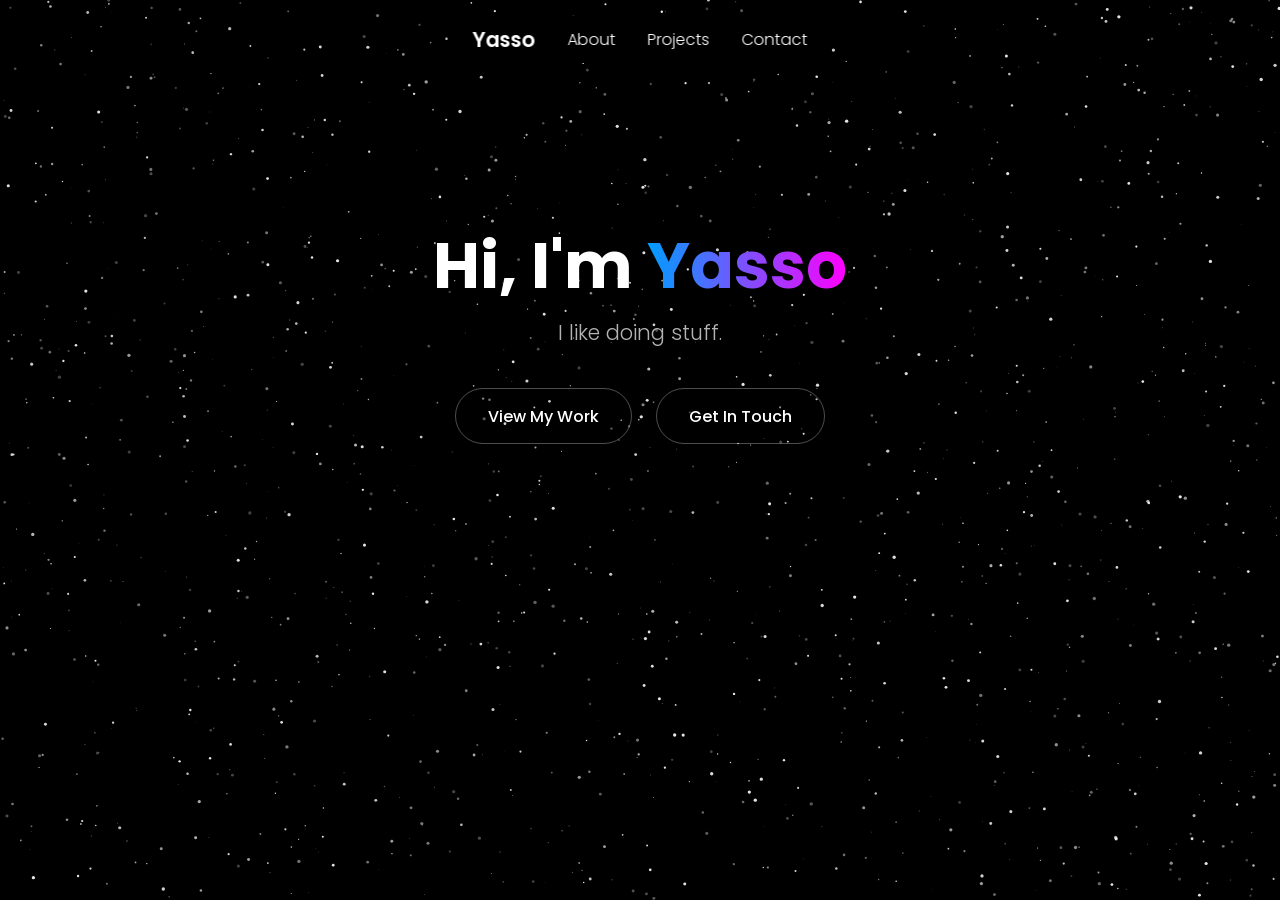
<file: index.html>
<!DOCTYPE html>
<html lang="en">
<head>
    <meta charset="UTF-8">
    <meta name="viewport" content="width=device-width, initial-scale=1.0">
    <title>Main | Yasso</title>
<!-- Discord Meta Tags -->
    <meta property="og:title" content="Yasso's Portfolio">
    <meta property="og:description" content="Check out my website!">
    <meta property="og:url" content="https://yassogaming.github.io/website-test/">
    
    <link rel="stylesheet" href="style.css">
    <link rel="stylesheet" href="https://cdnjs.cloudflare.com/ajax/libs/font-awesome/6.6.0/css/all.min.css">
    <link rel="preconnect" href="https://fonts.googleapis.com">
    <link rel="preconnect" href="https://fonts.gstatic.com" crossorigin>
    <link href="https://fonts.googleapis.com/css2?family=Poppins:wght@300;400;500;600;700&display=swap" rel="stylesheet">
</head>
<body>

    <header class="header">
        <a href="#" class="logo"><span>Yasso</span></a>

        <ul class="nav-links">
            <li><a href="about.html">About</a></li>
            <li><a href="projects.html">Projects</a></li>
            <li><a href="contact.html">Contact</a></li>
        </ul>

        <i class="fa-solid fa-bars" id="menu-icon"></i>
    </header>

    <section class="hero">
        <div class="hero-content">
            <h1>Hi, I'm <span class="highlight">Yasso</span></h1>
            <p>I like doing stuff.</p>
            <div class="hero-buttons">
                <a href="projects.html" class="btn-primary">View My Work</a>
                <a href="contact.html" class="btn-secondary">Get In Touch</a>
            </div>
        </div>
    </section>

    <script src="script.js"></script>
</body>
</html>

    <script src="script.js"></script>
</body>
</html>
</file>
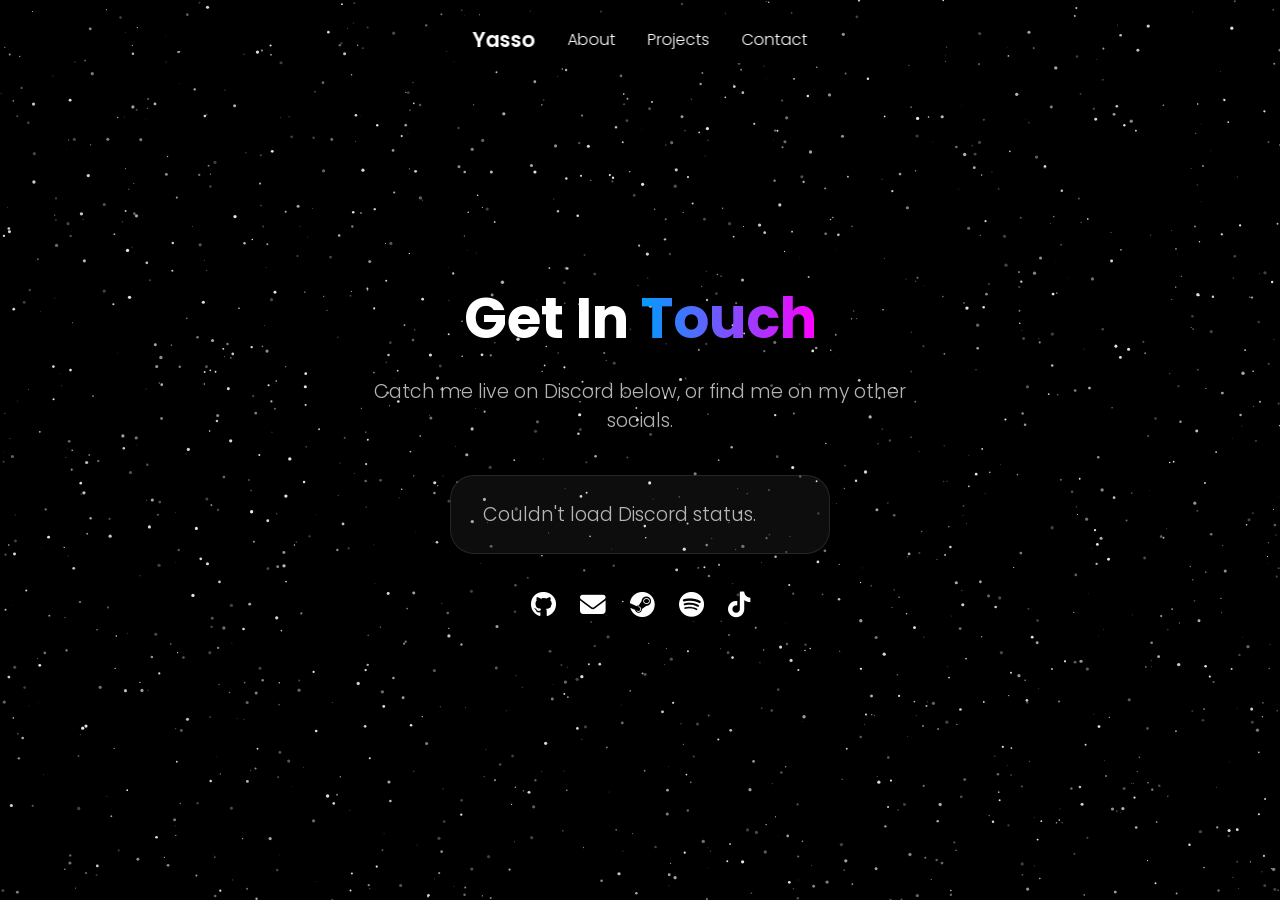
<file: contact.html>
<!DOCTYPE html>
<html lang="en">
<head>
    <meta property="og:title" content="Yasso's Portfolio">
    <meta property="og:description" content="Check out my website!">
    <meta property="og:url" content="https://yassogaming.github.io/website-test/">
    <meta charset="UTF-8">
    <meta name="viewport" content="width=device-width, initial-scale=1.0">
    <title>Contact | Yasso</title>
    <link rel="stylesheet" href="style.css">
    <link rel="stylesheet" href="https://cdnjs.cloudflare.com/ajax/libs/font-awesome/6.6.0/css/all.min.css">
    <link rel="preconnect" href="https://fonts.googleapis.com">
    <link rel="preconnect" href="https://fonts.gstatic.com" crossorigin>
    <link href="https://fonts.googleapis.com/css2?family=Poppins:wght@300;400;500;600;700&display=swap" rel="stylesheet">
</head>
<body>

    <header class="header">
        <a href="index.html" class="logo"><span>Yasso</span></a>

        <ul class="nav-links">
            <li><a href="about.html">About</a></li>
            <li><a href="projects.html">Projects</a></li>
            <li><a href="contact.html">Contact</a></li>
        </ul>

        <i class="fa-solid fa-bars" id="menu-icon"></i>
    </header>

    <section class="page-content">
        <div class="page-content-inner">
            <h1>Get In <span class="highlight">Touch</span></h1>
            <p>Catch me live on Discord below, or find me on my other socials.</p>

            <div id="discord-card" class="discord-card">
                <p>Loading Discord status...</p>
            </div>

            <div class="social-links">
                <a href="https://github.com/YassoGaming" target="_blank"><i class="fa-brands fa-github"></i></a>
                <a href="mailto:mochkcafe@gmail.com"><i class="fa-solid fa-envelope"></i></a>
                <a href="https://steamcommunity.com/profiles/76561198933346447/" target="_blank"><i class="fa-brands fa-steam"></i></a>
                <a href="https://open.spotify.com/user/pl5wv84n96ql6d0cs1lqus9gw" target="_blank"><i class="fa-brands fa-spotify"></i></a>
                <a href="https://www.tiktok.com/@yassoegy1" target="_blank"><i class="fa-brands fa-tiktok"></i></a>
            </div>
        </div>
    </section>

    <script src="script.js"></script>
</body>
</html>
</file>
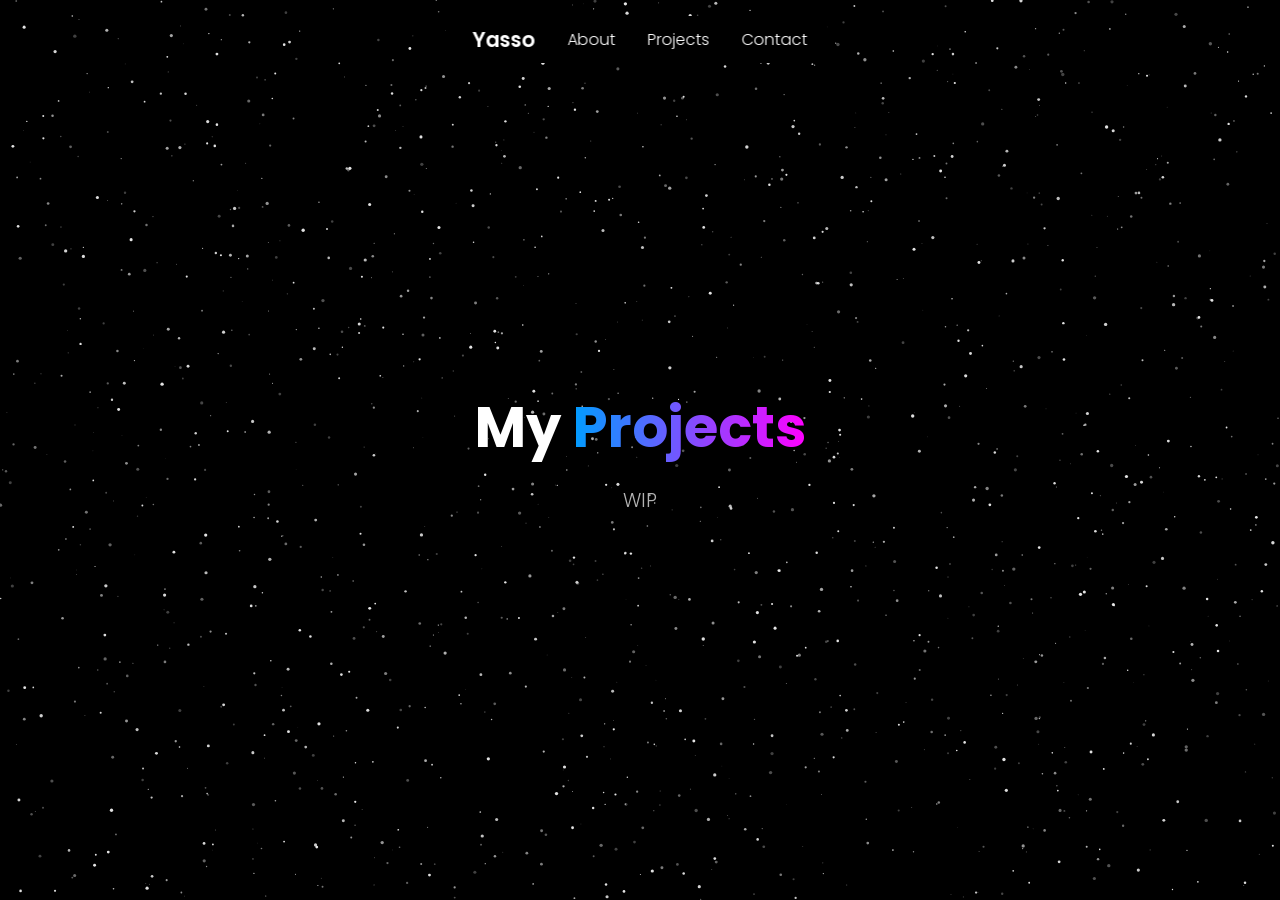
<file: projects.html>
<!DOCTYPE html>
<html lang="en">
<head>
    <meta charset="UTF-8">
    <meta name="viewport" content="width=device-width, initial-scale=1.0">
    <meta property="og:title" content="Yasso's Portfolio">
    <meta property="og:description" content="Check out my website!">
    <meta property="og:url" content="https://yassogaming.github.io/website-test/">
    <title>Projects | Yasso</title>
    <link rel="stylesheet" href="style.css">
    <link rel="stylesheet" href="https://cdnjs.cloudflare.com/ajax/libs/font-awesome/6.6.0/css/all.min.css">
    <link rel="preconnect" href="https://fonts.googleapis.com">
    <link rel="preconnect" href="https://fonts.gstatic.com" crossorigin>
    <link href="https://fonts.googleapis.com/css2?family=Poppins:wght@300;400;500;600;700&display=swap" rel="stylesheet">
</head>
<body>

    <header class="header">
        <a href="index.html" class="logo"><span>Yasso</span></a>

        <ul class="nav-links">
            <li><a href="about.html">About</a></li>
            <li><a href="projects.html">Projects</a></li>
            <li><a href="contact.html">Contact</a></li>
        </ul>

        <i class="fa-solid fa-bars" id="menu-icon"></i>

    </header>

    <section class="page-content">
        <div class="page-content-inner">
            <h1>My <span class="highlight">Projects</span></h1>
            <p>WIP</p>
        </div>
    </section>

    <script src="script.js"></script>
</body>
</html>
</file>
<file: style.css>
*{
    margin: 0;
    padding: 0;
    box-sizing: border-box;
    font-family: 'Poppins';
    text-decoration: none;
    scroll-behavior: smooth;
    list-style: none;

}

header{
    position: fixed;
    top: 1rem;
    left: 50%;
    transform: translateX(-50%);
    display: flex;
    align-items: center;
    justify-content: center;
    gap: 2rem;
    background-color: rgb(0, 0, 0);
    backdrop-filter: blur(8px);
    color: white;
    padding: 0.5rem 1.5rem;
    border-radius: 3rem;
    z-index: 1000;
}
.logo{
    color: white;
    font-size: 1.3rem;
    font-weight: 600;
    text-wrap: nowrap;
    transition: 0.3s ease-in-out;
}
.logo:hover{
    transform: scale(1.1);

}
.nav-links{
    display: flex;
    gap: 2rem;
}
li a{
    position: relative;
    color: white;
    font-weight: 300;

}
li a::before{
    position: absolute;
    content: '';
    width: 0;
    left: 0;
    height: 5px;
    top: 25px;
    border-radius: 1rem;
    transition: 0.3s ease-in-out;
    background: linear-gradient(to right,rgb(0, 157, 255), rgb(255,0,255));
}
li a:hover::before{
    width: 100%;

}
.visit-btn{
    padding: 0.9rem 2rem;
    border-radius: 3rem;
    border: 1px solid rgba(0, 0, 0, 0.3);
    color: rgb(0, 0, 0);
    font-weight: 500;
    transition: 0.3s ease-in-out;
}
.visit-btn:hover{
    transform: scale(1.05);
    box-shadow: 0 6px 25px rgba(255, 0, 255, 0.5);
}
#menu-icon{
    font-size: 2rem;
    display: none;
}

body{
    background-color: #000000; 
    overflow-x: hidden;
}

.wave-container{
    position: fixed;
    bottom: 0;
    left: 0;
    width: 100%;
    height: 60vh; 
    z-index: -1; 
    pointer-events: auto; 
}

#wave-canvas{
    display: block;
    width: 100%;
    height: 100%;
}

.hero{
    height: 75vh;
    display: flex;
    align-items: center;
    justify-content: center;
    text-align: center;
    padding: 10rem 6rem 10rem; 
    width: 100%;
    box-sizing: border-box;
}

.hero-content{
    opacity: 0;
    transform: translateY(40px);
    animation: fadeInUp 0.8s ease-out forwards;
    animation-delay: 0.2s;
}

.hero-content h1{
    font-size: 4rem;
    font-weight: 700;
    color: white;
    margin-bottom: 1rem;
    line-height: 1.1;
}

.highlight{
    background: linear-gradient(to right, rgb(0, 157, 255), rgb(255, 0, 255));
    -webkit-background-clip: text;
    -webkit-text-fill-color: transparent;
    background-clip: text;
}

.hero-content p{
    font-size: 1.3rem;
    color: rgba(255, 255, 255, 0.7);
    margin-bottom: 2.5rem;
    font-weight: 300;
}

.hero-buttons{
    display: flex;
    gap: 1.5rem;
    justify-content: center;
}

.btn-primary{
    padding: 0.9rem 2rem;
    border-radius: 3rem;
    border: 1px solid rgba(255, 255, 255, 0.3);
    color: white;
    font-weight: 500;
    transition: 0.3s ease-in-out;
}

.btn-primary:hover{
    transform: scale(1.05);
    box-shadow: 0 6px 25px rgba(255, 0, 255, 0.5);
}

.btn-secondary{
    padding: 0.9rem 2rem;
    border-radius: 3rem;
    border: 1px solid rgba(255, 255, 255, 0.3);
    color: white;
    font-weight: 500;
    transition: 0.3s ease-in-out;
}

.btn-secondary:hover{
    transform: scale(1.05);
    box-shadow: 0 6px 25px rgba(255, 0, 255, 0.5);
}

@keyframes fadeInUp{
    to{
        opacity: 1;
        transform: translateY(0);
    }
}

.btn-primary, .btn-secondary{
    white-space: nowrap;
}

.page-content{
    min-height: 100vh;
    display: flex;
    align-items: center;
    justify-content: center;
    text-align: center;
    padding: 6rem 2rem;
}

.page-content-inner h1{
    font-size: 3.5rem;
    font-weight: 700;
    color: white;
    margin-bottom: 1rem;
}

.page-content-inner p{
    font-size: 1.2rem;
    color: rgba(255, 255, 255, 0.7);
    font-weight: 300;
    max-width: 600px;
    margin: 0 auto;
}

.discord-card{
    background: rgba(255, 255, 255, 0.05);
    border: 1px solid rgba(255, 255, 255, 0.1);
    border-radius: 1.5rem;
    padding: 1.5rem 2rem;
    max-width: 380px;
    margin: 2.5rem auto 0;
    text-align: left;
}

.discord-header{
    display: flex;
    align-items: center;
    gap: 1rem;
}

.avatar-wrapper{
    position: relative;
    flex-shrink: 0;
}

.discord-avatar{
    width: 56px;
    height: 56px;
    border-radius: 50%;
    display: block;
}

.status-dot{
    position: absolute;
    bottom: -2px;
    right: -2px;
    width: 16px;
    height: 16px;
    border-radius: 50%;
    border: 3px solid #0d0d0d;
}

.discord-username{
    color: white;
    font-weight: 600;
    font-size: 1.1rem;
}

.discord-tag{
    color: rgba(255, 255, 255, 0.5);
    font-size: 0.9rem;
    font-weight: 300;
}

.discord-activity{
    display: flex;
    align-items: center;
    gap: 0.8rem;
    margin-top: 1rem;
    padding-top: 1rem;
    border-top: 1px solid rgba(255, 255, 255, 0.1);
}

.activity-icon{
    width: 40px;
    height: 40px;
    border-radius: 0.5rem;
}

.activity-name{
    color: white;
    font-weight: 500;
    font-size: 0.95rem;
}

.activity-details{
    color: rgba(255, 255, 255, 0.6);
    font-size: 0.85rem;
    font-weight: 300;
}

.social-links{
    display: flex;
    gap: 1.5rem;
    justify-content: center;
    margin-top: 2rem;
}

.social-links a{
    color: white;
    font-size: 1.6rem;
    transition: 0.3s ease-in-out;
}

.social-links a:hover{
    color: transparent;
    background: linear-gradient(to right, rgb(0, 157, 255), rgb(255, 0, 255));
    -webkit-background-clip: text;
    background-clip: text;
    transform: scale(1.1);
}

.about-page{
    padding-top: 10rem;
    align-items: flex-start;
}

.about-inner{
    max-width: 900px;
    display: flex;
    gap: 4rem;
    text-align: left;
    align-items: flex-start;
}

.about-left{
    flex: 1;
    min-width: 280px;
}

.about-right{
    flex: 1;
    min-width: 220px;
    padding-top: 0.5rem;
}

.about-avatar{
    width: 90px;
    height: 90px;
    border-radius: 50%;
    border: 3px solid transparent;
    background: linear-gradient(#0d0d0d, #0d0d0d) padding-box,
                linear-gradient(to right, rgb(0, 157, 255), rgb(255, 0, 255)) border-box;
    margin-bottom: 1.5rem;
}

.about-left h1{
    font-size: 2.8rem;
    font-weight: 700;
    color: white;
    margin-bottom: 1rem;
    line-height: 1.1;
}

.about-left p{
    font-size: 1.1rem;
    color: rgba(255, 255, 255, 0.7);
    font-weight: 300;
    line-height: 1.6;
}

.about-right h2{
    color: white;
    font-size: 1rem;
    font-weight: 500;
    text-transform: uppercase;
    letter-spacing: 0.05em;
    margin-bottom: 1.2rem;
    opacity: 0.6;
}

.skills-list{
    display: flex;
    flex-direction: column;
    gap: 0.8rem;
}

.skill-tag{
    display: flex;
    align-items: center;
    gap: 0.7rem;
    padding: 0.9rem 1.3rem;
    border-radius: 1rem;
    border: 1px solid rgba(255, 255, 255, 0.1);
    background: rgba(255, 255, 255, 0.03);
    color: white;
    font-size: 1rem;
    font-weight: 400;
    transition: 0.3s ease-in-out;
    opacity: 0;
    transform: translateX(15px);
    animation: fadeInRight 0.6s ease-out forwards;
}

.skill-tag:nth-child(1){ animation-delay: 0.1s; }
.skill-tag:nth-child(2){ animation-delay: 0.2s; }
.skill-tag:nth-child(3){ animation-delay: 0.3s; }
.skill-tag:nth-child(4){ animation-delay: 0.4s; }

.skill-tag:hover{
    border-color: transparent;
    background: linear-gradient(to right, rgba(0, 157, 255, 0.15), rgba(255, 0, 255, 0.15));
    transform: translateX(15px) scale(1.03);
}

.skill-tag i{
    font-size: 1.3rem;
    width: 1.5rem;
    text-align: center;
}

.skill-icon-img{
    width: 1.3rem;
    height: 1.3rem;
    object-fit: contain;
    flex-shrink: 0;
}

.skill-tag .fa-html5{ color: #e34f26; }
.skill-tag .fa-css3-alt{ color: #1572b6; }
.skill-tag .fa-js{ color: #f7df1e; }
.skill-tag .fa-git-alt{ color: #f05032; }
.skill-tag .fa-discord{ color: #5865f2; }
.skill-tag .fa-cube{ color: #e2231a; }

.skills-heading-spaced{
    margin-top: 1.8rem;
}

.skill-level{
    margin-left: auto;
    padding: 0.2rem 0.6rem;
    border-radius: 1rem;
    font-size: 0.7rem;
    font-weight: 500;
    text-transform: uppercase;
    letter-spacing: 0.03em;
    white-space: nowrap;
}

.skill-level-solid{
    background: rgba(88, 101, 242, 0.15);
    color: #8b95f5;
}

.skill-level-beginner{
    background: rgba(255, 255, 255, 0.08);
    color: rgba(255, 255, 255, 0.5);
}

@keyframes fadeInRight{
    to{
        opacity: 1;
        transform: translateX(0);
    }
}

@media (max-width: 700px){
    .about-inner{
        flex-direction: column;
        gap: 2.5rem;
    }
}

#star-canvas{
    position: fixed;
    top: 0;
    left: 0;
    width: 100%;
    height: 100%;
    z-index: -2;
    pointer-events: none;
    display: block;
}
</file>
